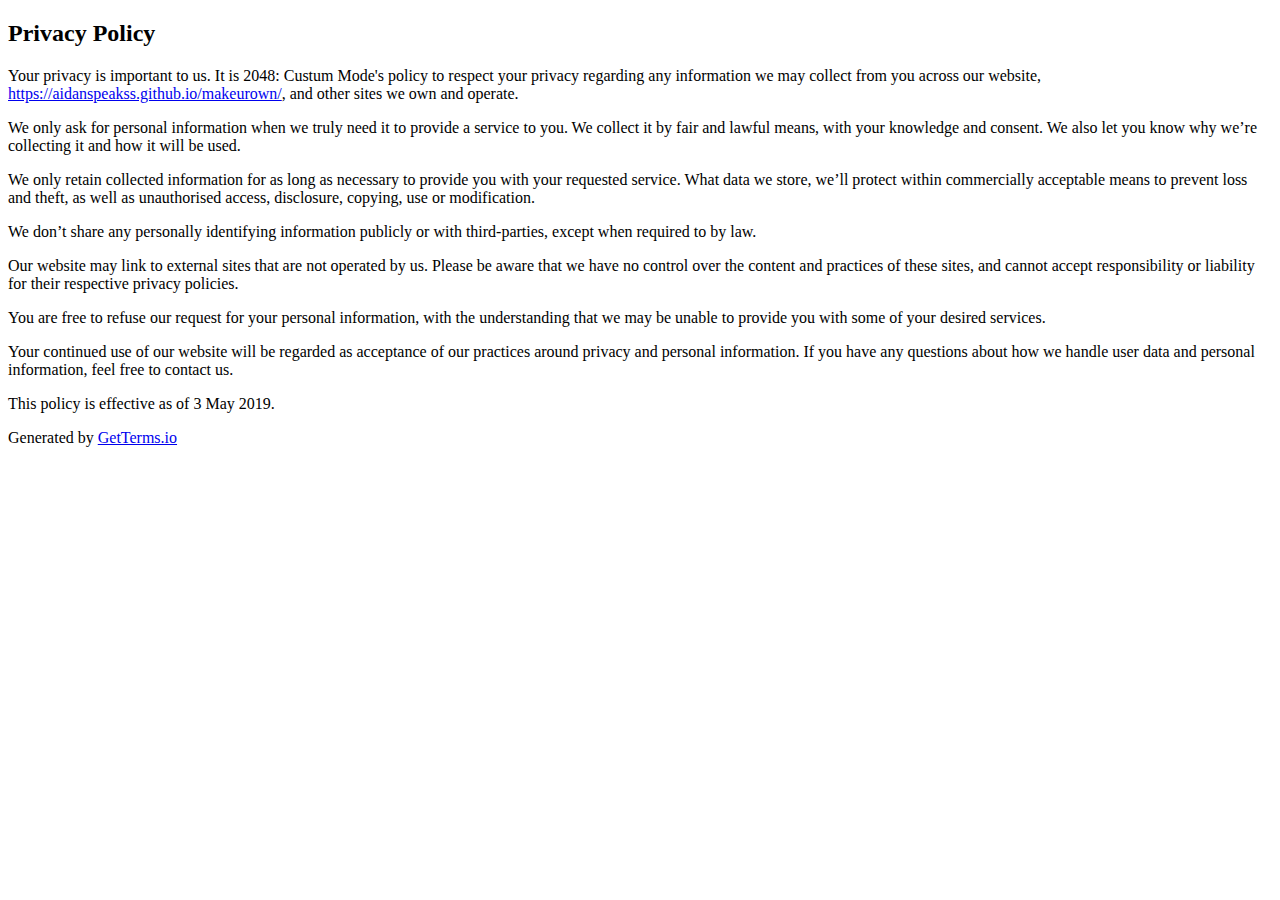
<file: privacy.html>
<!DOCTYPE html>
<html>
  <head>
    <meta charset="UTF-8">
    <title>title</title>
  </head>
  <body>
  <h2>Privacy Policy</h2>
<p>Your privacy is important to us. It is 2048: Custum Mode's policy to respect your privacy regarding any information we may collect from you across our website, <a href="https://aidanspeakss.github.io/makeurown/">https://aidanspeakss.github.io/makeurown/</a>, and other sites we own and operate.</p>
<p>We only ask for personal information when we truly need it to provide a service to you. We collect it by fair and lawful means, with your knowledge and consent. We also let you know why we’re collecting it and how it will be used.</p>
<p>We only retain collected information for as long as necessary to provide you with your requested service. What data we store, we’ll protect within commercially acceptable means to prevent loss and theft, as well as unauthorised access, disclosure, copying, use or modification.</p>
<p>We don’t share any personally identifying information publicly or with third-parties, except when required to by law.</p>
<p>Our website may link to external sites that are not operated by us. Please be aware that we have no control over the content and practices of these sites, and cannot accept responsibility or liability for their respective privacy policies.</p>
<p>You are free to refuse our request for your personal information, with the understanding that we may be unable to provide you with some of your desired services.</p>
<p>Your continued use of our website will be regarded as acceptance of our practices around privacy and personal information. If you have any questions about how we handle user data and personal information, feel free to contact us.</p>
<p>This policy is effective as of 3 May 2019.</p>
<p>Generated by <a title="Privacy Policy Template Generator" href="https://getterms.io/">GetTerms.io</a></p>

  </body>
</html>
</file>
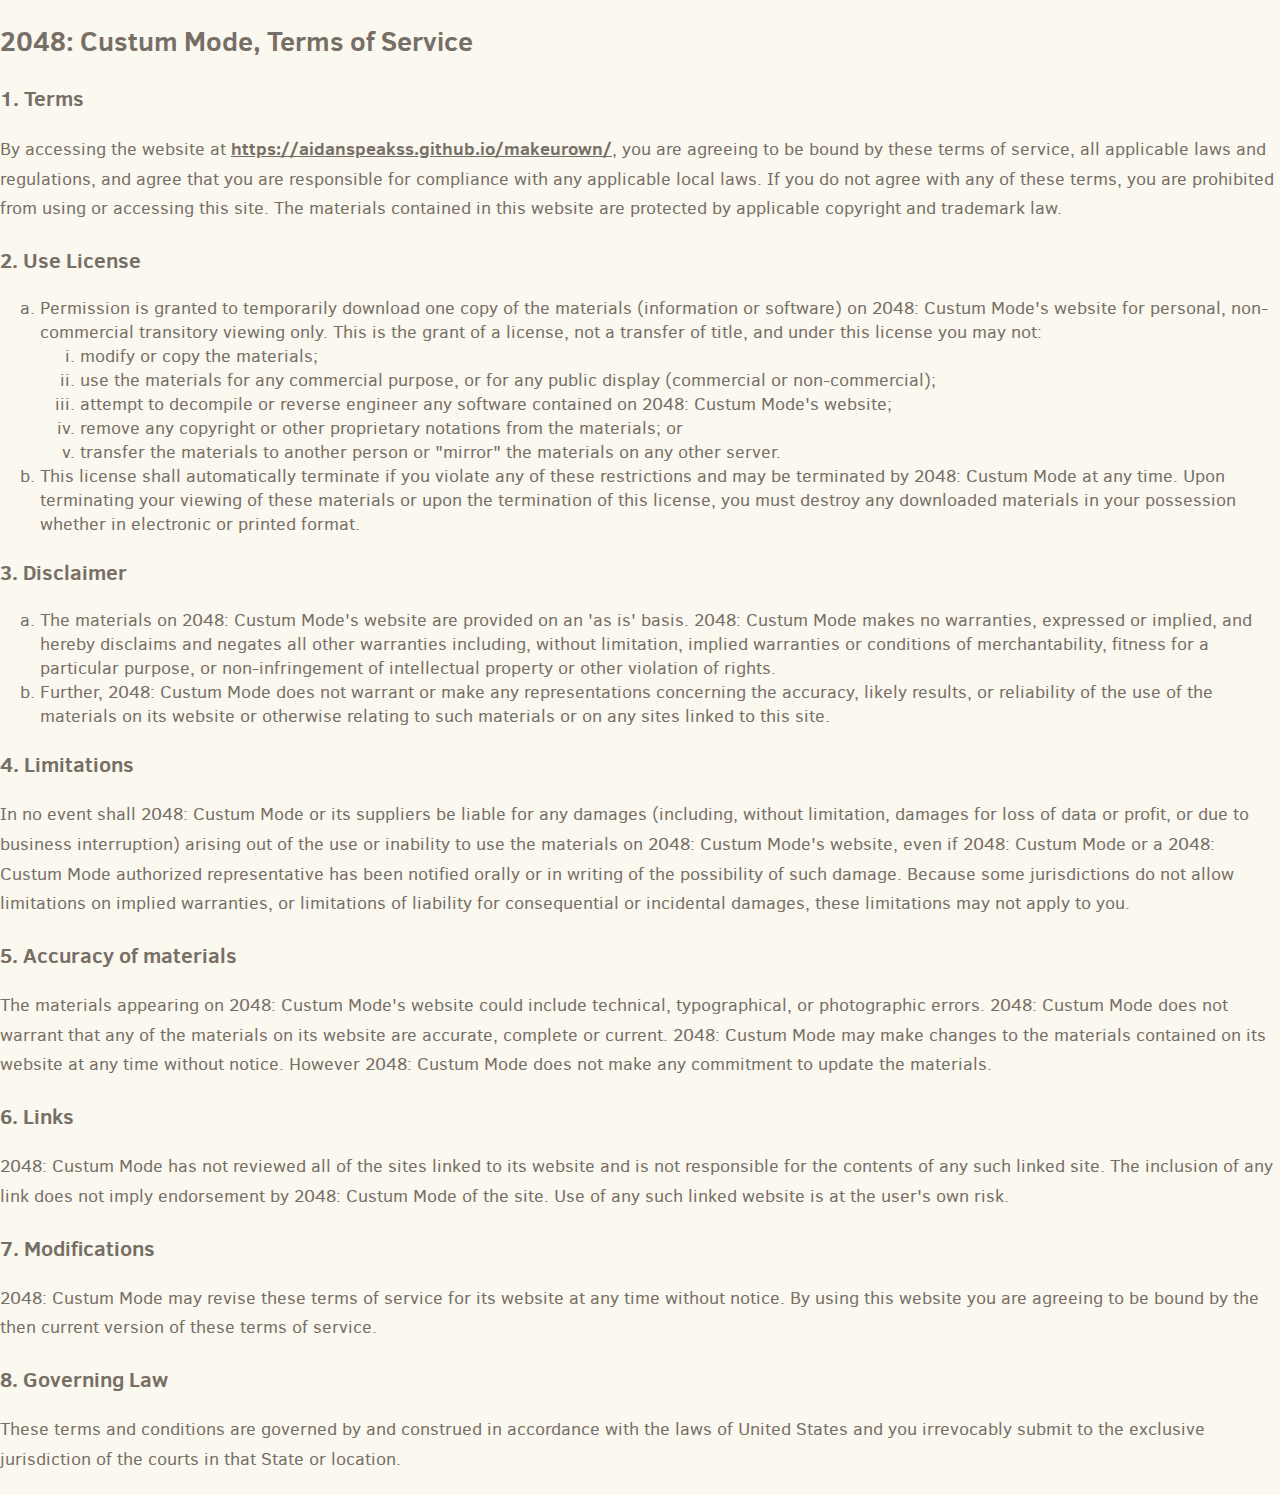
<file: tos.html>
<!DOCTYPE html>
<html>
  <head>
    <meta charset="UTF-8">
    <title>Terms of Service</title>
  <link href="style/main.css" rel="stylesheet" type="text/css">
  <link rel="shortcut icon" href="favicon.ico">
  <link rel="apple-touch-icon" href="meta/apple-touch-icon.png">
  <link rel="apple-touch-startup-image" href="meta/apple-touch-startup-image-640x1096.png" media="(device-width: 320px) and (device-height: 568px) and (-webkit-device-pixel-ratio: 2)"> <!-- iPhone 5+ -->
  <link rel="apple-touch-startup-image" href="meta/apple-touch-startup-image-640x920.png"  media="(device-width: 320px) and (device-height: 480px) and (-webkit-device-pixel-ratio: 2)"> <!-- iPhone, retina -->
  <meta name="apple-mobile-web-app-capable" content="yes">
  <meta name="apple-mobile-web-app-status-bar-style" content="black">

  <meta name="HandheldFriendly" content="True">
  <meta name="MobileOptimized" content="320">
  <meta name="viewport" content="width=device-width, target-densitydpi=160dpi, initial-scale=1.0, maximum-scale=1, user-scalable=no, minimal-ui">
  </head>
  <body>
  
<h2>2048: Custum Mode, Terms of Service</h2>
<h3>1. Terms</h3>
<p>By accessing the website at <a href="https://aidanspeakss.github.io/makeurown/">https://aidanspeakss.github.io/makeurown/</a>, you are agreeing to be bound by these terms of service, all applicable laws and regulations, and agree that you are responsible for compliance with any applicable local laws. If you do not agree with any of these terms, you are prohibited from using or accessing this site. The materials contained in this website are protected by applicable copyright and trademark law.</p>
<h3>2. Use License</h3>
<ol type="a">
   <li>Permission is granted to temporarily download one copy of the materials (information or software) on 2048: Custum Mode's website for personal, non-commercial transitory viewing only. This is the grant of a license, not a transfer of title, and under this license you may not:
   <ol type="i">
       <li>modify or copy the materials;</li>
       <li>use the materials for any commercial purpose, or for any public display (commercial or non-commercial);</li>
       <li>attempt to decompile or reverse engineer any software contained on 2048: Custum Mode's website;</li>
       <li>remove any copyright or other proprietary notations from the materials; or</li>
       <li>transfer the materials to another person or "mirror" the materials on any other server.</li>
   </ol>
    </li>
   <li>This license shall automatically terminate if you violate any of these restrictions and may be terminated by 2048: Custum Mode at any time. Upon terminating your viewing of these materials or upon the termination of this license, you must destroy any downloaded materials in your possession whether in electronic or printed format.</li>
</ol>
<h3>3. Disclaimer</h3>
<ol type="a">
   <li>The materials on 2048: Custum Mode's website are provided on an 'as is' basis. 2048: Custum Mode makes no warranties, expressed or implied, and hereby disclaims and negates all other warranties including, without limitation, implied warranties or conditions of merchantability, fitness for a particular purpose, or non-infringement of intellectual property or other violation of rights.</li>
   <li>Further, 2048: Custum Mode does not warrant or make any representations concerning the accuracy, likely results, or reliability of the use of the materials on its website or otherwise relating to such materials or on any sites linked to this site.</li>
</ol>
<h3>4. Limitations</h3>
<p>In no event shall 2048: Custum Mode or its suppliers be liable for any damages (including, without limitation, damages for loss of data or profit, or due to business interruption) arising out of the use or inability to use the materials on 2048: Custum Mode's website, even if 2048: Custum Mode or a 2048: Custum Mode authorized representative has been notified orally or in writing of the possibility of such damage. Because some jurisdictions do not allow limitations on implied warranties, or limitations of liability for consequential or incidental damages, these limitations may not apply to you.</p>
<h3>5. Accuracy of materials</h3>
<p>The materials appearing on 2048: Custum Mode's website could include technical, typographical, or photographic errors. 2048: Custum Mode does not warrant that any of the materials on its website are accurate, complete or current. 2048: Custum Mode may make changes to the materials contained on its website at any time without notice. However 2048: Custum Mode does not make any commitment to update the materials.</p>
<h3>6. Links</h3>
<p>2048: Custum Mode has not reviewed all of the sites linked to its website and is not responsible for the contents of any such linked site. The inclusion of any link does not imply endorsement by 2048: Custum Mode of the site. Use of any such linked website is at the user's own risk.</p>
<h3>7. Modifications</h3>
<p>2048: Custum Mode may revise these terms of service for its website at any time without notice. By using this website you are agreeing to be bound by the then current version of these terms of service.</p>
<h3>8. Governing Law</h3>
<p>These terms and conditions are governed by and construed in accordance with the laws of United States and you irrevocably submit to the exclusive jurisdiction of the courts in that State or location.</p>
  </body>
</html>
</file>
<file: style/main.css>
@import url(fonts/clear-sans.css);
 .tile-inner2,  .tile-inner4,  .tile-inner8,  .tile-inner16,  .tile-inner32,  .tile-inner64,  .tile-inner128,  .tile-inner256,  .tile-inner512,  .tile-inner1024,  .tile-inner2048  { 
    border-radius: 3px;
     width: 107px;
  height: 107px;
}
.gameName {
  margin: 0;
  padding: 0;
  color: #776e65;
  font-family: "Clear Sans", "Helvetica Neue", Arial, sans-serif;
  font-size: 18px;
  font-style: italic;
  font-weight: 200;
}
.go {
  display: inline-block;
  background: #8f7a66;
  border-radius: 3px;
  padding: 0px 20px;
  text-decoration: none;
  color: #f9f6f2;
  margin: 9px 9px 9px 9px;
  height: 40px;
  line-height: 42px;
  text-align: center;
}
.restart-button:active, .restart-button2:active, .save-button:active, .game-button:active, .continue-button:active, .start-new-button:active, .paused-button:active, .restart-button3:active {
transform: scale(1.1,1.1);
}
.game-button:hover,  {
curser: pointer;
}
.restore-message {
    display: none;
    position: absolute;
    top: 0;
    right: 0;
    bottom: 0;
    left: 0;
    background: rgba(238, 228, 218, 0.85);
    z-index: 100;
    text-align: center;
    -webkit-animation: fade-in 800ms ease 1200ms;
    -moz-animation: fade-in 800ms ease 1200ms;
    animation: fade-in 800ms ease 1200ms;
    -webkit-animation-fill-mode: both;
    -moz-animation-fill-mode: both;
    animation-fill-mode: both; 
}

.save-button {
  display: inline-block;
  background: #8f7a66;
  border-radius: 3px;
  padding: 0px 20px;
  text-decoration: none;
  color: #f9f6f2;
  margin: 9px 9px 9px 9px;
  height: 40px;
  line-height: 42px;
  text-align: center;
}
.game-button {
  display: inline-block;
  background: #8f7a66;
  border-radius: 3px;
  padding: 0px 20px;
  text-decoration: none;
  color: #f9f6f2;
  margin: 9px 9px 9px 9px;
  height: 40px;
  line-height: 42px;
  text-align: center;
}
.game-button:hover {
cursor: pointer;
}
@media screen and (max-width: 520px) {
  .lower-hide {
    margin-top: 30px !important; 
     }
}
.lower-hide {
     display: block;
     margin-top: 59px; 
}
@media screen and (max-width: 520px) {
  .restore-hide {
    margin-top: 30px !important; 
     }
}
.restore-hide {
     display: block;
     margin-top: 59px; 
}
.continue-button {
    display: none;
    background: #8f7a66;
    border-radius: 3px;
    padding: 5px 20px;
    text-decoration: none;
    color: #f9f6f2;
    height: 40px;
    line-height: 42px;
    margin: 9px 9px 9px 9px;
}
.start-new-button {
    display: none;
    background: #8f7a66;
    border-radius: 3px;
    padding: 5px 20px;
    text-decoration: none;
    color: #f9f6f2;
    height: 40px;
    line-height: 42px;
    margin: 9px 9px 9px 9px;
}
.paused-button {
    display: none;
    background: #8f7a66;
    border-radius: 3px;
    padding: 5px 20px;
    text-decoration: none;
    color: #f9f6f2;
    height: 40px;
    line-height: 42px;
    margin: 9px 9px 9px 9px;
}
.login-hide {
    display: none;
    position: absolute;
    top: 0;
    right: 0;
    bottom: 0;
    left: 0;
    background: rgba(238, 228, 218, 0.5);
    z-index: 100;
    text-align: center;
    -webkit-animation: fade-in 800ms ease 1200ms;
    -moz-animation: fade-in 800ms ease 1200ms;
    animation: fade-in 800ms ease 1200ms;
    -webkit-animation-fill-mode: both;
    -moz-animation-fill-mode: both;
    animation-fill-mode: both; 
}
.vertical-seperate {
  border-left: 1px solid #d8d4d0;
  width: 1px;
  max-width: 1px;
}
.profile-desc {
  padding-right: 10px;
  font-size: 15px;
  max-width: 300px;
  margin: 0;
}
.profile {
  display: flex;
  justify-content: flex-end;
}
.profile-picture {
  margin-left: 10px;
  max-width: 29px;
  background-image: url('../img/2.png');
  background-repeat: no-repeat;
  background-size: contain; 
  width: 29px;
  height: 29px;
  flex: 1; 
}
.restart-button3 {
  margin: 9px 9px 9px 9px;
  display: none;
  background: #8f7a66;
  border-radius: 3px;
  padding: 0 20px;
  text-decoration: none;
  color: #f9f6f2;
  height: 40px;
  line-height: 42px;
  text-align: center;
}
#container-above-game2 {
  display: flex;
}
#firebaseui-auth-container {
  border: none;
  border-left: 1px solid #d8d4d0;
}
#firebaseui-auth2 .title2 {
      align-self: center;
}
#firebaseui-auth2 .title2,.firebaseui-auth-container {
 flex: 1;
}
#firebaseui-auth2 {
display: none;
}
.above-game2:after {
  content: "";
  display: block;
  clear: both; 
}
#firebaseui-auth-container {
  display: none;
}
#loader {
  display: none;
}
.game-intro2 {
  line-height: 42px;
  margin-bottom: 0;
}
.restart-button2 {
  display: inline-block;
  background: #8f7a66;
  border-radius: 3px;
  padding: 0 20px;
  margin: 9px 9px 9px 9px;
  text-align: center;
  text-decoration: none;
  color: #f9f6f2;
  height: 40px;
  line-height: 42px;
}
.game-explanation2 {
  margin-top: 50px; 
}
.go {
margin-top: 15px;
}
.container-flex {
  display: flex;
  flex-wrap: wrap;
}
.container-flex :nth-child(odd) {
  flex: 1;
  width: 100%;
  min-width:  280px;
}

.container-flex :nth-child(even) {
  flex: 1;
  width: 100%;
  min-width:  280px;
}
::-webkit-input-placeholder {
  color: rgb(169, 169, 169);
  font-style: italic;
}
:-ms-input-placeholder {
  color: rgb(169, 169, 169);
  font-style: italic;
}
::placeholder {
  color: rgb(169, 169, 169);
  font-style: italic;
}
textarea {
  margin-bottom: 15px;
  rows: 1;
  width: 100%;
}
html, body {
  margin: 0;
  padding: 0;
  background: #faf8ef;
  color: #776e65;
  font-family: "Clear Sans", "Helvetica Neue", Arial, sans-serif;
  font-size: 18px; }

body {
  margin: 20px 0; }

.heading:after {
  content: "";
  display: block;
  clear: both; }

h1.title {
  font-size: 80px;
  font-weight: bold;
  margin: 0;
  display: block;
  float: left; }

@-webkit-keyframes move-up {
  0% {
    top: 25px;
    opacity: 1; }

  100% {
    top: -50px;
    opacity: 0; } }

@-moz-keyframes move-up {
  0% {
    top: 25px;
    opacity: 1; }

  100% {
    top: -50px;
    opacity: 0; } }

@keyframes move-up {
  0% {
    top: 25px;
    opacity: 1; }

  100% {
    top: -50px;
    opacity: 0; } }

.scores-container {
  float: right;
  text-align: right; }

.score-container, .best-container {
  position: relative;
  display: inline-block;
  background: #bbada0;
  padding: 15px 25px;
  font-size: 25px;
  height: 25px;
  line-height: 47px;
  font-weight: bold;
  border-radius: 3px;
  color: white;
  margin-top: 8px;
  text-align: center; }

.score-container:after, .best-container:after {
    position: absolute;
    width: 100%;
    top: 10px;
    left: 0;
    text-transform: uppercase;
    font-size: 13px;
    line-height: 13px;
    text-align: center;
    color: #eee4da; }

.score-container .score-addition, .best-container .score-addition {
    position: absolute;
    right: 30px;
    color: red;
    font-size: 25px;
    line-height: 25px;
    font-weight: bold;
    color: rgba(119, 110, 101, 0.9);
    z-index: 100;
    -webkit-animation: move-up 600ms ease-in;
    -moz-animation: move-up 600ms ease-in;
    animation: move-up 600ms ease-in;
    -webkit-animation-fill-mode: both;
    -moz-animation-fill-mode: both;
    animation-fill-mode: both; 
}

.score-container:after {
  content: "Score"; }

.best-container:after {
  content: "Best"; }

p {
  margin-top: 0;
  margin-bottom: 10px;
  line-height: 1.65; }

a {
  color: #776e65;
  font-weight: bold;
  text-decoration: underline;
  cursor: pointer; }

strong.important {
  text-transform: uppercase; }

hr {
  border: none;
  border-bottom: 1px solid #d8d4d0;
  margin-top: 20px;
  margin-bottom: 30px; }

.container {
  width: 500px;
  margin: 0 auto; }

@-webkit-keyframes fade-in {
  0% {
    opacity: 0; }

  100% {
    opacity: 1; } }
@-moz-keyframes fade-in {
  0% {
    opacity: 0; }

  100% {
    opacity: 1; } }
@keyframes fade-in {
  0% {
    opacity: 0; }

  100% {
    opacity: 1; } }

.game-container {
  margin-top: 40px;
  position: relative;
  padding: 15px;
  cursor: default;
  -webkit-touch-callout: none;
  -ms-touch-callout: none;
  -webkit-user-select: none;
  -moz-user-select: none;
  -ms-user-select: none;
  -ms-touch-action: none;
  touch-action: none;
  background: #bbada0;
  border-radius: 6px;
  width: 500px;
  height: 500px;
  -webkit-box-sizing: border-box;
  -moz-box-sizing: border-box;
  box-sizing: border-box; }

.game-container .game-message {
    display: none;
    position: absolute;
    top: 0;
    right: 0;
    bottom: 0;
    left: 0;
    background: rgba(238, 228, 218, 0.5);
    z-index: 100;
    text-align: center;
    -webkit-animation: fade-in 800ms ease 1200ms;
    -moz-animation: fade-in 800ms ease 1200ms;
    animation: fade-in 800ms ease 1200ms;
    -webkit-animation-fill-mode: both;
    -moz-animation-fill-mode: both;
    animation-fill-mode: both; }

.game-container .game-message p {
      font-size: 60px;
      font-weight: bold;
      height: 60px;
      line-height: 60px;
      margin-top: 222px; }

.game-container .game-message .lower {
      display: block;
      margin-top: 59px; }
 
.game-container .game-message a {
      display: inline-block;
      background: #8f7a66;
      border-radius: 3px;
      padding: 0 20px;
      text-decoration: none;
      color: #f9f6f2;
      height: 40px;
      line-height: 42px;
      margin-left: 9px; }

.game-container .game-message a.` {
        display: none; }

.game-container .game-message.game-won {
      background: rgba(237, 194, 46, 0.5);
      color: #f9f6f2; }
      
.game-container .game-message.game-won a.keep-playing-button {
        display: inline-block; }
   
.game-container .game-message.game-won, .game-container .game-message.game-over {
      display: block; }

.grid-container {
  position: absolute;
  z-index: 1; }

.grid-row {
  margin-bottom: 15px; }

.grid-row:last-child {
    margin-bottom: 0; }

.grid-row:after {
    content: "";
    display: block;
    clear: both; }

.grid-cell {
  width: 106.25px;
  height: 106.25px;
  margin-right: 15px;
  float: left;
  border-radius: 3px;
  background: rgba(238, 228, 218, 0.35); }

.grid-cell:last-child {
    margin-right: 0; }

.tile-container {
  position: absolute;
  z-index: 2; }

.tile, .tile .tile-inner {
  width: 107px;
  height: 107px;
  line-height: 116.25px; }

.tile.tile-position-1-1 {
  -webkit-transform: translate(0px, 0px);
  -moz-transform: translate(0px, 0px);
  transform: translate(0px, 0px); }

.tile.tile-position-1-2 {
  -webkit-transform: translate(0px, 121px);
  -moz-transform: translate(0px, 121px);
  transform: translate(0px, 121px); }

.tile.tile-position-1-3 {
  -webkit-transform: translate(0px, 242px);
  -moz-transform: translate(0px, 242px);
  transform: translate(0px, 242px); }

.tile.tile-position-1-4 {
  -webkit-transform: translate(0px, 363px);
  -moz-transform: translate(0px, 363px);
  transform: translate(0px, 363px); }

.tile.tile-position-2-1 {
  -webkit-transform: translate(121px, 0px);
  -moz-transform: translate(121px, 0px);
  transform: translate(121px, 0px); }

.tile.tile-position-2-2 {
  -webkit-transform: translate(121px, 121px);
  -moz-transform: translate(121px, 121px);
  transform: translate(121px, 121px); }

.tile.tile-position-2-3 {
  -webkit-transform: translate(121px, 242px);
  -moz-transform: translate(121px, 242px);
  transform: translate(121px, 242px); }

.tile.tile-position-2-4 {
  -webkit-transform: translate(121px, 363px);
  -moz-transform: translate(121px, 363px);
  transform: translate(121px, 363px); }

.tile.tile-position-3-1 {
  -webkit-transform: translate(242px, 0px);
  -moz-transform: translate(242px, 0px);
  transform: translate(242px, 0px); }

.tile.tile-position-3-2 {
  -webkit-transform: translate(242px, 121px);
  -moz-transform: translate(242px, 121px);
  transform: translate(242px, 121px); }

.tile.tile-position-3-3 {
  -webkit-transform: translate(242px, 242px);
  -moz-transform: translate(242px, 242px);
  transform: translate(242px, 242px); }

.tile.tile-position-3-4 {
  -webkit-transform: translate(242px, 363px);
  -moz-transform: translate(242px, 363px);
  transform: translate(242px, 363px); }

.tile.tile-position-4-1 {
  -webkit-transform: translate(363px, 0px);
  -moz-transform: translate(363px, 0px);
  transform: translate(363px, 0px); }

.tile.tile-position-4-2 {
  -webkit-transform: translate(363px, 121px);
  -moz-transform: translate(363px, 121px);
  transform: translate(363px, 121px); }

.tile.tile-position-4-3 {
  -webkit-transform: translate(363px, 242px);
  -moz-transform: translate(363px, 242px);
  transform: translate(363px, 242px); }

.tile.tile-position-4-4 {
  -webkit-transform: translate(363px, 363px);
  -moz-transform: translate(363px, 363px);
  transform: translate(363px, 363px); }

.tile {
  position: absolute;
  -webkit-transition: 100ms ease-in-out;
  -moz-transition: 100ms ease-in-out;
  transition: 100ms ease-in-out;
  -webkit-transition-property: -webkit-transform;
  -moz-transition-property: -moz-transform;
  transition-property: transform; }

.tile .tile-inner {
    border-radius: 3px;
    background: #eee4da;
    text-align: center;
    font-weight: bold;
    z-index: 10;
    font-size: 0px; }
  .tile.tile-2 .tile-inner {
    background-image: url('../img/2.png');
    background-repeat: no-repeat;
    background-size: contain; 
    box-shadow: 0 0 30px 10px rgba(243, 215, 116, 0), inset 0 0 0 1px rgba(255, 255, 255, 0);
 }
  .tile.tile-4 .tile-inner {
    background-image: url('../img/4.png');
    background-repeat: no-repeat;
    background-size: contain; 
    box-shadow: 0 0 30px 10px rgba(243, 215, 116, 0), inset 0 0 0 1px rgba(255, 255, 255, 0); }
  .tile.tile-8 .tile-inner {
    background-image: url('../img/8.png');
    background-repeat: no-repeat;
    background-size: contain; 
    box-shadow: 0 0 30px 10px rgba(243, 215, 116, 0), inset 0 0 0 1px rgba(255, 255, 255, 0);
}
  .tile.tile-16 .tile-inner {
    background-image: url('../img/16.png');
    background-repeat: no-repeat;
    background-size: contain; 
    box-shadow: 0 0 30px 10px rgba(243, 215, 116, 0), inset 0 0 0 1px rgba(255, 255, 255, 0);
}
  .tile.tile-32 .tile-inner {
    background-image: url('../img/32.png');
    background-repeat: no-repeat;
    background-size: contain; 
    box-shadow: 0 0 30px 10px rgba(243, 215, 116, 0), inset 0 0 0 1px rgba(255, 255, 255, 0);
}
  .tile.tile-64 .tile-inner {
    background-image: url('../img/64.png');
    background-repeat: no-repeat;
    background-size: contain; 
    box-shadow: 0 0 30px 10px rgba(243, 215, 116, 0), inset 0 0 0 1px rgba(255, 255, 255, 0);
}
  .tile.tile-128 .tile-inner {
    background-image: url('../img/128.png');
    background-repeat: no-repeat;
    background-size: contain; 
    box-shadow: 0 0 30px 10px rgba(243, 215, 116, 0), inset 0 0 0 1px rgba(255, 255, 255, 0); }
    @media screen and (max-width: 520px) {
      .tile.tile-128 .tile-inner {
        font-size: 0px; 
      } 
    }
  .tile.tile-256 .tile-inner {
    background-image: url('../img/256.png');
    background-repeat: no-repeat;
    background-size: contain;
    box-shadow: 0 0 30px 10px rgba(243, 215, 116, 0), inset 0 0 0 1px rgba(255, 255, 255, 0);
    }
    @media screen and (max-width: 520px) {
      .tile.tile-256 .tile-inner {
        font-size: 0px; } }
  .tile.tile-512 .tile-inner {
    background-image: url('../img/512.png');
    background-repeat: no-repeat;
    background-size: contain; 
    box-shadow: 0 0 30px 10px rgba(243, 215, 116, 0), inset 0 0 0 1px rgba(255, 255, 255, 0);
    }
    @media screen and (max-width: 520px) {
      .tile.tile-512 .tile-inner {
        font-size: 0px; } }
  .tile.tile-1024 .tile-inner {
    background-image: url('../img/1024.png');
    background-repeat: no-repeat;
    background-size: contain; 
    box-shadow: 0 0 30px 10px rgba(243, 215, 116, 0), inset 0 0 0 1px rgba(255, 255, 255, 0);
    }
    @media screen and (max-width: 520px) {
      .tile.tile-1024 .tile-inner {
        font-size: 0px; } }
  .tile.tile-2048 .tile-inner {
     background-image: url('../img/2048.png');
    background-repeat: no-repeat;
    background-size: contain; 
    box-shadow: 0 0 30px 10px rgba(243, 215, 116, 0), inset 0 0 0 1px rgba(255, 255, 255, 0);
    }
    @media screen and (max-width: 520px) {
      .tile.tile-2048 .tile-inner {
        font-size: 0px; } }
  .tile.tile-super .tile-inner {
    color: #f9f6f2;
    background: #3c3a32;
    font-size: 0px; }
    @media screen and (max-width: 520px) {
      .tile.tile-super .tile-inner {
        font-size: 0px; } }

@-webkit-keyframes appear {
  0% {
    opacity: 0;
    -webkit-transform: scale(0);
    -moz-transform: scale(0);
    transform: scale(0); }

  100% {
    opacity: 1;
    -webkit-transform: scale(1);
    -moz-transform: scale(1);
    transform: scale(1); } }
@-moz-keyframes appear {
  0% {
    opacity: 0;
    -webkit-transform: scale(0);
    -moz-transform: scale(0);
    transform: scale(0); }

  100% {
    opacity: 1;
    -webkit-transform: scale(1);
    -moz-transform: scale(1);
    transform: scale(1); } }
@keyframes appear {
  0% {
    opacity: 0;
    -webkit-transform: scale(0);
    -moz-transform: scale(0);
    transform: scale(0); }

  100% {
    opacity: 1;
    -webkit-transform: scale(1);
    -moz-transform: scale(1);
    transform: scale(1); } }
.tile-new .tile-inner {
  -webkit-animation: appear 200ms ease 100ms;
  -moz-animation: appear 200ms ease 100ms;
  animation: appear 200ms ease 100ms;
  -webkit-animation-fill-mode: backwards;
  -moz-animation-fill-mode: backwards;
  animation-fill-mode: backwards; }

@-webkit-keyframes pop {
  0% {
    -webkit-transform: scale(0);
    -moz-transform: scale(0);
    transform: scale(0); }

  50% {
    -webkit-transform: scale(1.2);
    -moz-transform: scale(1.2);
    transform: scale(1.2); }

  100% {
    -webkit-transform: scale(1);
    -moz-transform: scale(1);
    transform: scale(1); } }
@-moz-keyframes pop {
  0% {
    -webkit-transform: scale(0);
    -moz-transform: scale(0);
    transform: scale(0); }

  50% {
    -webkit-transform: scale(1.2);
    -moz-transform: scale(1.2);
    transform: scale(1.2); }

  100% {
    -webkit-transform: scale(1);
    -moz-transform: scale(1);
    transform: scale(1); } }
@keyframes pop {
  0% {
    -webkit-transform: scale(0);
    -moz-transform: scale(0);
    transform: scale(0); }

  50% {
    -webkit-transform: scale(1.2);
    -moz-transform: scale(1.2);
    transform: scale(1.2); }

  100% {
    -webkit-transform: scale(1);
    -moz-transform: scale(1);
    transform: scale(1); } }
.tile-merged .tile-inner {
  z-index: 20;
  -webkit-animation: pop 200ms ease 100ms;
  -moz-animation: pop 200ms ease 100ms;
  animation: pop 200ms ease 100ms;
  -webkit-animation-fill-mode: backwards;
  -moz-animation-fill-mode: backwards;
  animation-fill-mode: backwards; 
    }

.above-game:after {
  content: "";
  display: flex;
  clear: both; 
    }

.game-intro {
  line-height: 42px;
  margin-bottom: 0; 
    }

.restart-button {
  display: inline-block;
  background: #8f7a66;
  border-radius: 3px;
  padding: 0 20px;
  text-align: center;
  text-decoration: none;
  color: #f9f6f2;
  height: 40px;
  line-height: 42px;
    }
.game-explanation {
  margin-top: 50px; }

@media screen and (max-width: 520px) {
  html, body {
    font-size: 15px; }
   .tile {
     background-size: contain; 
     background-repeat: no-repeat; 
     background-position: center center; 
  }
  body {
    margin: 20px 0;
    padding: 0 20px; }

  h1.title {
    font-size: 27px;
    margin-top: 15px; }

  .container {
    width: 280px;
    margin: 0 auto; }

  .score-container, .best-container {
    margin-top: 0;
    padding: 15px 10px;
    min-width: 40px; }

  .heading {
    margin-bottom: 10px; }

  .game-intro {
    width: 55%;
    display: block;
    box-sizing: border-box;
    line-height: 1.65; }

  .restart-button {
    width: 42%;
    padding: 0;
    display: block;
    text-align: center;
    box-sizing: border-box;
    margin-top: 2px; }

  .game-container {
    margin-top: 17px;
    position: relative;
    padding: 10px;
    cursor: default;
    -webkit-touch-callout: none;
    -ms-touch-callout: none;
    -webkit-user-select: none;
    -moz-user-select: none;
    -ms-user-select: none;
    -ms-touch-action: none;
    touch-action: none;
    background: #bbada0;
    border-radius: 6px;
    width: 280px;
    height: 280px;
    -webkit-box-sizing: border-box;
    -moz-box-sizing: border-box;
    box-sizing: border-box; }
    .game-container .game-message {
      display: none;
      position: absolute;
      top: 0;
      right: 0;
      bottom: 0;
      left: 0;
      background: rgba(238, 228, 218, 0.5);
      z-index: 100;
      text-align: center;
      -webkit-animation: fade-in 800ms ease 1200ms;
      -moz-animation: fade-in 800ms ease 1200ms;
      animation: fade-in 800ms ease 1200ms;
      -webkit-animation-fill-mode: both;
      -moz-animation-fill-mode: both;
      animation-fill-mode: both; }
      .game-container .game-message p {
        font-size: 60px;
        font-weight: bold;
        height: 60px;
        line-height: 60px;
        margin-top: 222px; }
      .game-container .game-message .lower {
        display: block;
        margin-top: 59px; }
      .game-container .game-message a {
        display: inline-block;
        background: #8f7a66;
        border-radius: 3px;
        padding: 0 20px;
        text-decoration: none;
        color: #f9f6f2;
        height: 40px;
        line-height: 42px;
        margin-left: 9px; }
        .game-container .game-message a.keep-playing-button {
          display: none; }
      .game-container .game-message.game-won {
        background: rgba(237, 194, 46, 0.5);
        color: #f9f6f2; }
        .game-container .game-message.game-won a.keep-playing-button {
          display: inline-block; }
      .game-container .game-message.game-won, .game-container .game-message.game-over {
        display: block; }

  .grid-container {
    position: absolute;
    z-index: 1; }

  .grid-row {
    margin-bottom: 10px; }
    .grid-row:last-child {
      margin-bottom: 0; }
    .grid-row:after {
      content: "";
      display: block;
      clear: both; }

  .grid-cell {
    width: 57.5px;
    height: 57.5px;
    margin-right: 10px;
    float: left;
    border-radius: 3px;
  }
  
  .grid-cell:last-child {
      margin-right: 0; }

  .tile-container {
    position: absolute;
    z-index: 2; }

  .tile, .tile .tile-inner {
    width: 58px;
    height: 58px;
    line-height: 67.5px; }
  .tile.tile-position-1-1 {
    -webkit-transform: translate(0px, 0px);
    -moz-transform: translate(0px, 0px);
    transform: translate(0px, 0px); }
  .tile.tile-position-1-2 {
    -webkit-transform: translate(0px, 67px);
    -moz-transform: translate(0px, 67px);
    transform: translate(0px, 67px); }
  .tile.tile-position-1-3 {
    -webkit-transform: translate(0px, 135px);
    -moz-transform: translate(0px, 135px);
    transform: translate(0px, 135px); }
  .tile.tile-position-1-4 {
    -webkit-transform: translate(0px, 202px);
    -moz-transform: translate(0px, 202px);
    transform: translate(0px, 202px); }
  .tile.tile-position-2-1 {
    -webkit-transform: translate(67px, 0px);
    -moz-transform: translate(67px, 0px);
    transform: translate(67px, 0px); }
  .tile.tile-position-2-2 {
    -webkit-transform: translate(67px, 67px);
    -moz-transform: translate(67px, 67px);
    transform: translate(67px, 67px); }
  .tile.tile-position-2-3 {
    -webkit-transform: translate(67px, 135px);
    -moz-transform: translate(67px, 135px);
    transform: translate(67px, 135px); }
  .tile.tile-position-2-4 {
    -webkit-transform: translate(67px, 202px);
    -moz-transform: translate(67px, 202px);
    transform: translate(67px, 202px); }
  .tile.tile-position-3-1 {
    -webkit-transform: translate(135px, 0px);
    -moz-transform: translate(135px, 0px);
    transform: translate(135px, 0px); }
  .tile.tile-position-3-2 {
    -webkit-transform: translate(135px, 67px);
    -moz-transform: translate(135px, 67px);
    transform: translate(135px, 67px); }
  .tile.tile-position-3-3 {
    -webkit-transform: translate(135px, 135px);
    -moz-transform: translate(135px, 135px);
    transform: translate(135px, 135px); }
  .tile.tile-position-3-4 {
    -webkit-transform: translate(135px, 202px);
    -moz-transform: translate(135px, 202px);
    transform: translate(135px, 202px); }
  .tile.tile-position-4-1 {
    -webkit-transform: translate(202px, 0px);
    -moz-transform: translate(202px, 0px);
    transform: translate(202px, 0px); }
  .tile.tile-position-4-2 {
    -webkit-transform: translate(202px, 67px);
    -moz-transform: translate(202px, 67px);
    transform: translate(202px, 67px); }
  .tile.tile-position-4-3 {
    -webkit-transform: translate(202px, 135px);
    -moz-transform: translate(202px, 135px);
    transform: translate(202px, 135px); }
  .tile.tile-position-4-4 {
    -webkit-transform: translate(202px, 202px);
    -moz-transform: translate(202px, 202px);
    transform: translate(202px, 202px); }

  .tile .tile-inner {
    font-size: 0px; }

  .game-message p {
    font-size: 30px !important;
    height: 30px !important;
    line-height: 30px !important;
    margin-top: 90px !important; }
  .game-message .lower {
    margin-top: 30px !important; } }
</file>
